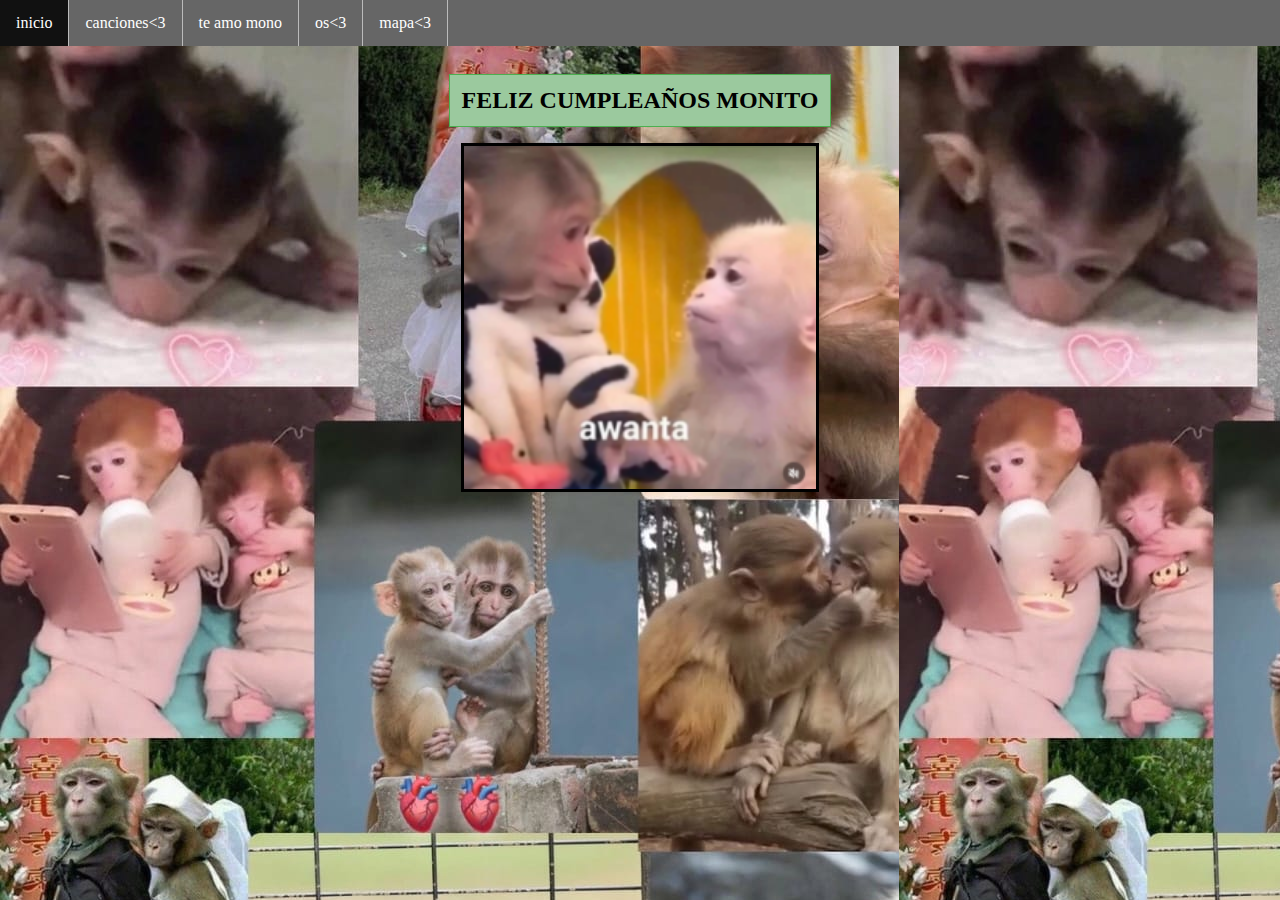
<file: index.html>
<!DOCTYPE html>
<html>
  <head>
    <meta charset="utf-8">
    <title>te amo polola</title> 
    <link href="estilo.css" rel="stylesheet" type="text/css">
  </head>

  <body id="monitos">
    <ul>
      <li><a href="index.html">inicio</a></li>
      <li><a href="canciones.html">canciones<3</a></li>
      <li><a href="teamo.html">te amo mono</a></li>
      <li><a href="tiempo.html">os<3</a></li>
      <li><a href="mapa.html">mapa<3</a></li>
    </ul>
    <div class="container">  
    <h1 id="principal">FELIZ CUMPLEAÑOS MONITO</h1>
    <img id="monito2" src="awanta.png"></img>
    </div>

  </body>
</html>
</file>
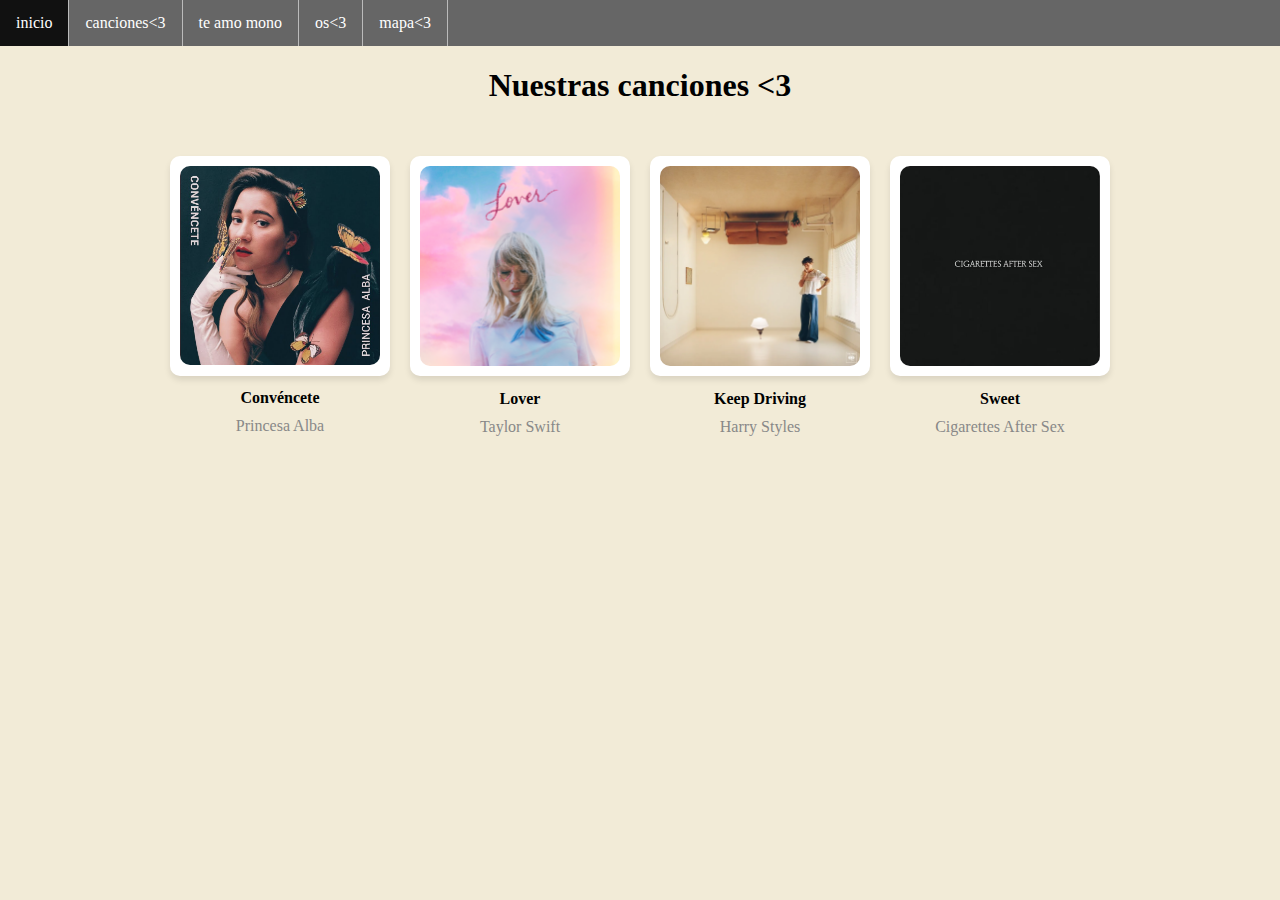
<file: canciones.html>
<!DOCTYPE html>
<html>
  <head>
    <meta charset="utf-8">
    <title>te amo polola</title> 
    <link href="estilo.css" rel="stylesheet" type="text/css">
  </head>
<body id="raiz">
    <ul>
        <li><a href="index.html">inicio</a></li>
        <li><a href="canciones.html">canciones<3</a></li>
        <li><a href="teamo.html">te amo mono</a></li>
        <li><a href="tiempo.html">os<3</a></li>
        <li><a href="mapa.html">mapa<3</a></li>
      </ul>

    <h1> Nuestras canciones <3 </h1>
    <div class="song-container">
        <div class="song">
            <a href="https://www.youtube.com/watch?v=1KhHZ7XEiWg">
                <img src="song1.png" alt="Song 1">
            </a>
            <h3>Convéncete</h3>
            <p>Princesa Alba</p>
        </div>
        <div class="song">
            <a href="https://www.youtube.com/watch?v=-BjZmE2gtdo">
                <img src="song2.png" alt="Song 2">
            </a>
            <h3>Lover</h3>
            <p>Taylor Swift</p>
        </div>
        <div class="song">
            <a href="https://www.youtube.com/watch?v=qbcmsEIHWeE">
                <img src="song3.png" alt="Song 3">
            </a>
            <h3>Keep Driving</h3>
            <p>Harry Styles</p>
        </div>
        <div class="song">
            <a href="https://www.youtube.com/watch?v=pZ31pyTZdh0">
                <img src="song4.png" alt="Song 4">
            </a>
            <h3>Sweet</h3>
            <p>Cigarettes After Sex</p>
        </div>
    </div>
</body>
</html>
</file>
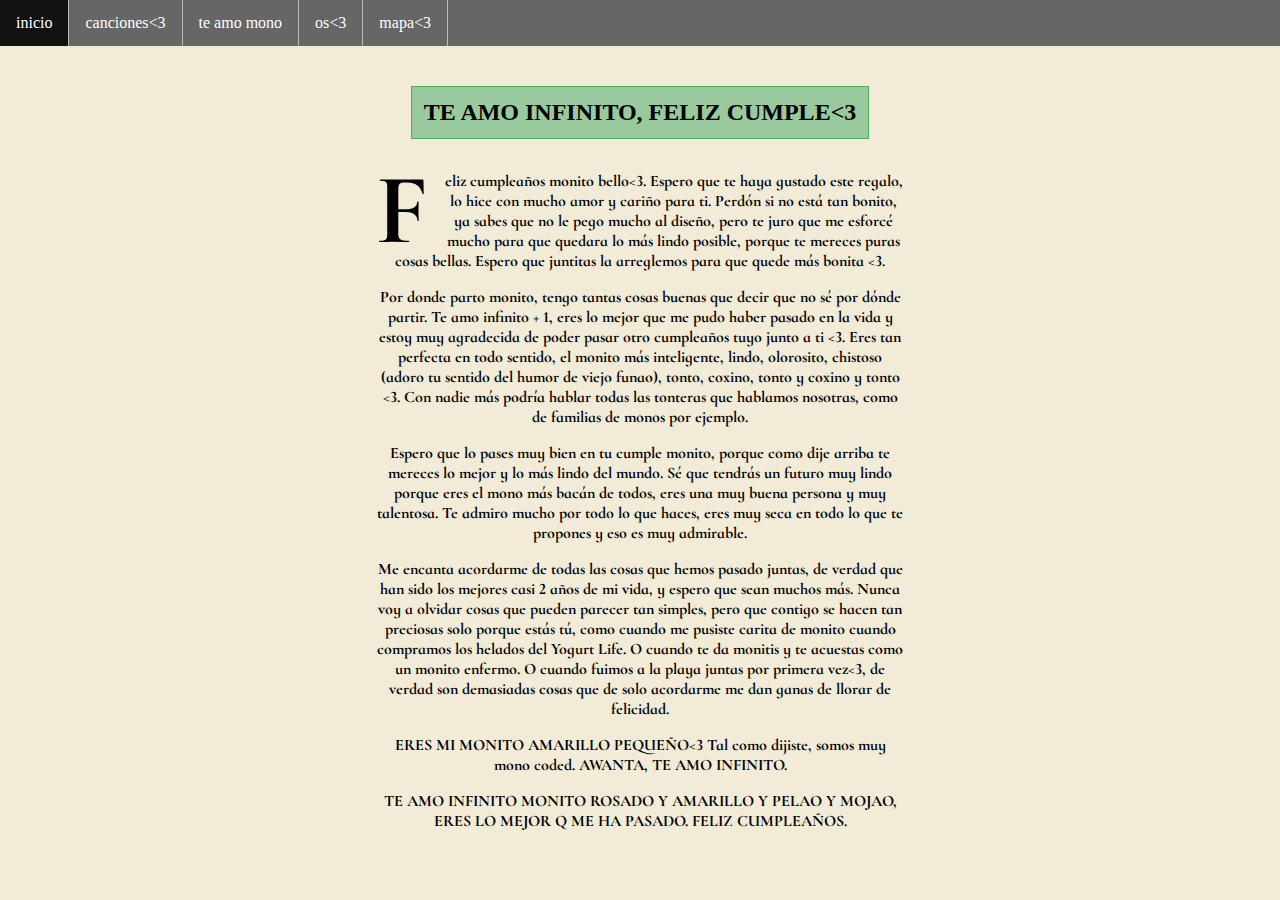
<file: teamo.html>
<!DOCTYPE html>
<html>
  <head>
    <meta charset="utf-8">
    <title>te amo polola</title> 
    <link href="estilo.css" rel="stylesheet" type="text/css">
    <link href="https://fonts.googleapis.com/css2?family=Cormorant+Infant&display=swap" rel="stylesheet">
  </head>

  <body id="raiz">
      <ul>
        <li><a href="index.html">inicio</a></li>
        <li><a href="canciones.html">canciones<3</a></li>
        <li><a href="teamo.html">te amo mono</a></li>
        <li><a href="tiempo.html">os<3</a></li>
        <li><a href="mapa.html">mapa<3</a></li>
      </ul>

      <div class="content">

        <div class="container">  
          <h1 id="principal">TE AMO INFINITO, FELIZ CUMPLE<3 </h1>
        </div>

        <div class="letter-body">
            <p class="para1">
              Feliz cumpleaños monito bello<3. Espero que te haya gustado este regalo, lo hice con mucho amor y cariño para ti.
              Perdón si no está tan bonito, ya sabes que no le pego mucho al diseño, pero te juro que me esforcé mucho para que quedara lo más lindo posible, porque te mereces puras cosas bellas.
              Espero que juntitas la arreglemos para que quede más bonita <3.
            </p>

            <p>
                Por donde parto monito, tengo tantas cosas buenas que decir que no sé por dónde partir. Te amo infinito + 1, eres lo mejor que me pudo haber pasado en la vida y estoy muy agradecida de poder pasar otro cumpleaños tuyo junto a ti <3.
                Eres tan perfecta en todo sentido, el monito más inteligente, lindo, olorosito, chistoso (adoro tu sentido del humor de viejo funao), tonto, coxino, tonto y coxino y tonto <3.
                Con nadie más podría hablar todas las tonteras que hablamos nosotras, como de familias de monos por ejemplo. 
            </p>

            <p>
              Espero que lo pases muy bien en tu cumple monito, porque como dije arriba te mereces lo mejor y lo más lindo del mundo.
              Sé que tendrás un futuro muy lindo porque eres el mono más bacán de todos, eres una muy buena persona y muy talentosa.
              Te admiro mucho por todo lo que haces, eres muy seca en todo lo que te propones y eso es muy admirable.
            </p>

            <p>
              Me encanta acordarme de todas las cosas que hemos pasado juntas, de verdad que han sido los mejores casi 2 años de mi vida, y espero que sean muchos más. Nunca voy a olvidar
              cosas que pueden parecer tan simples, pero que contigo se hacen tan preciosas solo porque estás tú, como cuando me pusiste carita de monito cuando compramos los helados del Yogurt Life. O cuando te da monitis y te acuestas como un monito enfermo.
              O cuando fuimos a la playa juntas por primera vez<3, de verdad son demasiadas cosas que de solo acordarme me dan ganas de llorar de felicidad.
            </p>

            <p>
              ERES MI MONITO AMARILLO PEQUEÑO<3 Tal como dijiste, somos muy mono coded. AWANTA, TE AMO INFINITO.
            </p>

            <p> TE AMO INFINITO MONITO ROSADO Y AMARILLO Y PELAO Y MOJAO, ERES LO MEJOR Q ME HA PASADO. FELIZ CUMPLEAÑOS.
    
            </p>
        </div>
    </div>
  </body>

</html>
</file>
<file: estilo.css>
html, body{
    margin:0px;
    padding:0px;
}

p { text-align: center }
h4 { text-align: center }
h1 { text-align: center }
.container { text-align: center; 
            padding-top: 12px;
            padding-right: 200px;
            padding-bottom: 0px;
            padding-left: 200px; }

.content { text-align: center; 
  padding-top: 12px;
  padding-right: 200px;
  padding-bottom: 0px;
  padding-left: 200px; }

  #timer{
    text-align: center;
    color: black;
  }
            
#raiz {background-color: 	rgb(242,235,215);}

#monitos {background-image: 	url(monitos.jpg);}

#principal {background-color: 	rgb(155,201,158);
            font-size: 24px;
            padding: 12px 12px;
            border: 1px solid #4CAF50;
            display:inline-block; }


#principal:hover {
    background-color: rgba(3, 160, 131, 0.555); /* Green */
    color: white;
  }

#monito {
    display: block;
    margin-left: auto;
    margin-right: auto;
    width: 20%;
  }

  #monito2 {
    display: block;
    margin-left: auto;
    margin-right: auto;
    width: 40%;
    border: black;
    border-style: solid;
  }

  img:hover {
    box-shadow: 0 0 2px 1px rgba(0, 140, 186, 0.5);
  }

  ul {
    list-style-type: none;
    margin: 0;
    padding: 0;
    overflow: hidden;
    background-color: #666;
    top: 0;
    width: 100%;
  }
  
  li {
    float: left;
    border-right: 1px solid #bbb;
  }
  
  li a {
    display: block;
    color: white;
    text-align: center;
    padding: 14px 16px;
    text-decoration: none;
  }
  
  /* Change the link color to #111 (black) on hover */
  li a:hover {
    background-color: #111;
  }
  
  .active {
    background-color: #4CAF50;
  }


  .footer {
    position: fixed;
    left: 0;
    bottom: 0;
    width: 100%;
    background-color: #666;
    color: white;
    text-align: center;
  }


  .song-container {
    display: flex;
    flex-wrap: wrap;
    justify-content: center;
    padding: 20px;
}

.song {
    width: 200px;
    height: 200px;
    background-color: #fff;
    border-radius: 10px;
    margin: 10px;
    padding: 10px;
    text-align: center;
    box-shadow: 0px 4px 6px rgba(0, 0, 0, 0.1);
    transition: transform 0.2s ease-in-out;
}

.song:hover {
    transform: scale(1.05);
}

.song img {
    max-width: 100%;
    height: auto;
    border-radius: 10px;
}

.song h3 {
  margin: 20px 0 10px;
    font-size: 16px;
}

.song p {
    margin: 0;
    color: #888;
}

p.para1:first-letter {
  font-size: 100px;
  display: block;
  float: left;
  line-height: 0.5;
  margin: 15px 15px 10px 0;
}

.letter-body {
  font-size: 1rem;
  width: 60%;
  margin: auto;
  font-family: 'Cormorant Infant', sans-serif;
  font-weight: bold
}

.custom-body {
  margin: 0;
  padding: 0;
  display: flex;
  justify-content: center;
  align-items: center;
  min-height: 100vh;
  background: url('wallpaper.jpg') no-repeat;
  background-size: cover;
}

.container-grid {
  display: flex;
  justify-content: space-between;
  background-image: url('wallpaper.jpg');
  background-repeat: no-repeat;
  background-size: cover;
}

.content-grid {
  width: 60%;
  padding: 20px;
  background-color: rgba(255, 255, 255, 0.8);
  border-radius: 10px;
  box-shadow: 0px 0px 10px rgba(0, 0, 0, 0.1);
  text-align: center;
}

#map {
  width: 600px;
  height: 600px;
  margin: auto;
}
</file>
